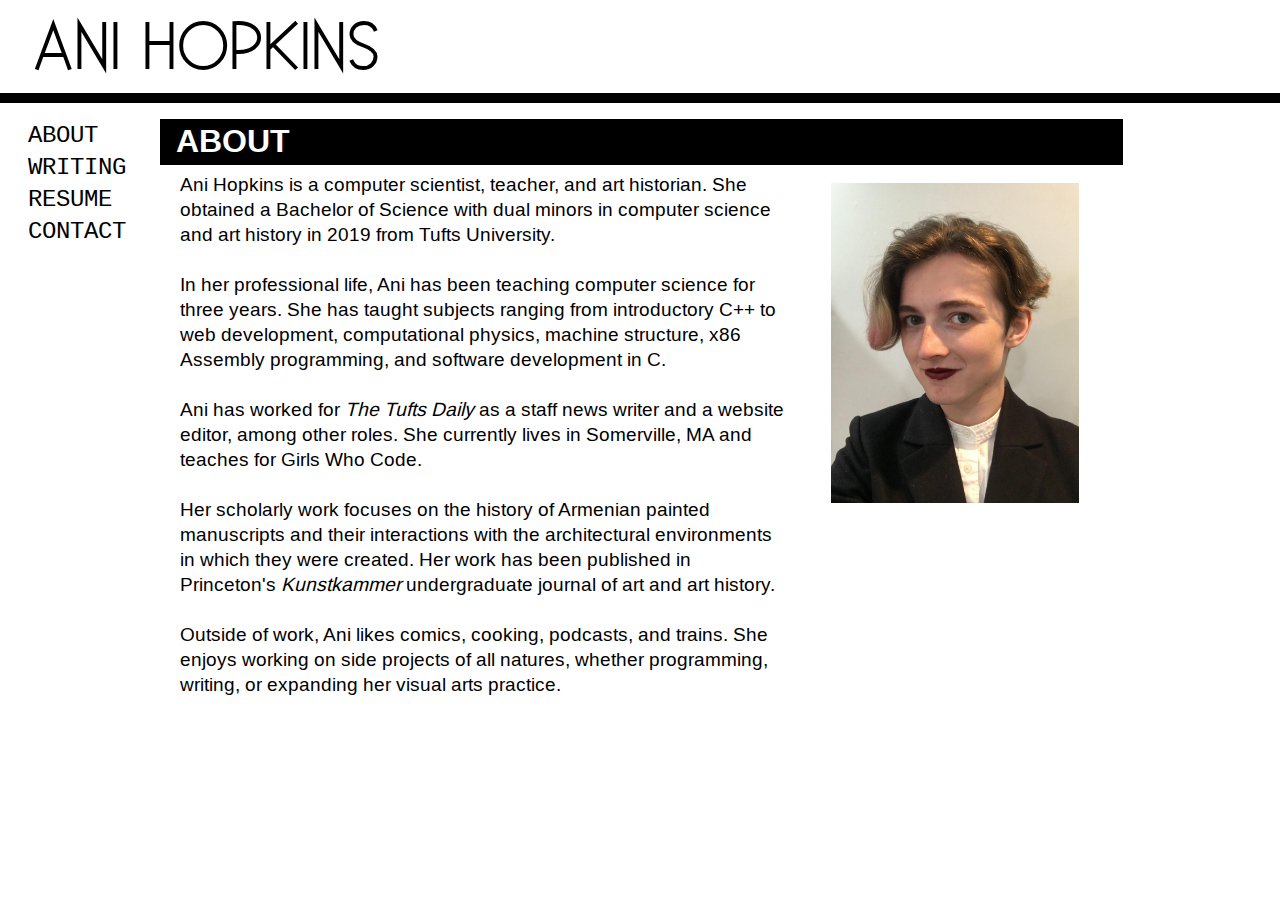
<file: index.html>
<!DOCTYPE html>
<html lang="en-US">
<head>
  <meta name="viewport" content="width=device-width, initial-scale=1.0">
  <meta charset="iso-8859-7">
  <link rel="stylesheet" type="text/css" href="stylesheet.css">
  <title> Ani Hopkins - About </title>
</head>
<body onload="resizeHandler()" onresize="resizeHandler()">
  <div id="clickAway" class="fullScreen" onclick="hideMenu()"> </div>
  <h1 tabindex=0 id="prettyName"><a href="index.html"> ANI HOPKINS </a>
    <div id="menu" class="menu" onmouseover="showMenu()">
      <!-- Menu by Yaroslav Samoylov from the Noun Project -->
      <div id="menuButton">
        <img
          src="menu.png"
          width="50px"
          title="Menu by Yaroslav Samoylov from the Noun Project">
        </img>
      </div>
    </div>
  </h1>
  <div id="blackBar" class="box black">
    <div id="aboutMain" class="aboutMain">
      <h2 tabindex=0> ABOUT </h2>
      <div id="aboutContent" class="aboutContent">
        <br>
        Ani Hopkins is a computer scientist, teacher, and art historian. She
        obtained a Bachelor of Science with dual minors in computer science and
      	art history in 2019 from Tufts University.
      	<br><br>
      	In her professional life, Ani has been teaching computer science for
      	three years. She has taught subjects ranging from introductory C++ to
        web development, computational physics, machine structure, x86 Assembly
      	programming, and software development in C.
        <br><br>
        Ani has worked for <i>The Tufts Daily</i> as a staff news writer and a
        website editor, among other roles. She currently lives in Somerville, MA
        and teaches for Girls Who Code.
        <br><br>
        Her scholarly work focuses on the history of Armenian painted
        manuscripts and their interactions with the architectural environments
        in which they were created. Her work has been published in Princeton's
        <em>Kunstkammer</em> undergraduate journal of art and art history.
        <br><br>
        Outside of work, Ani likes comics, cooking, podcasts, and trains. She
        enjoys working on side projects of all natures, whether programming,
        writing, or expanding her visual arts practice.
        <br><br>
      </div>
      <div role="menu" id="sidebar" class="sidebar">
        <a role="link" href="index.html"> ABOUT </a>
        <a role="link" href="writing.html"> WRITING </a>
        <a role="link" href="resume.html"> RESUME </a>
        <a role="link" href="contact.html"> CONTACT </a>
      </div>
      <img alt="A picture of Ani Hopkins. She has short hair and is wearing
      dark maroon lipstick, a white blouse, and a blazer. She is smiling and
      looking at the camera." id="aboutPhoto" src="headshot.jpg" align="center">
    </div>
  </div>
  <script src="https://ajax.googleapis.com/ajax/libs/jquery/3.3.1/jquery.min.js">
  </script>
  <script src="index.js"></script>
</body>
</html>
</file>
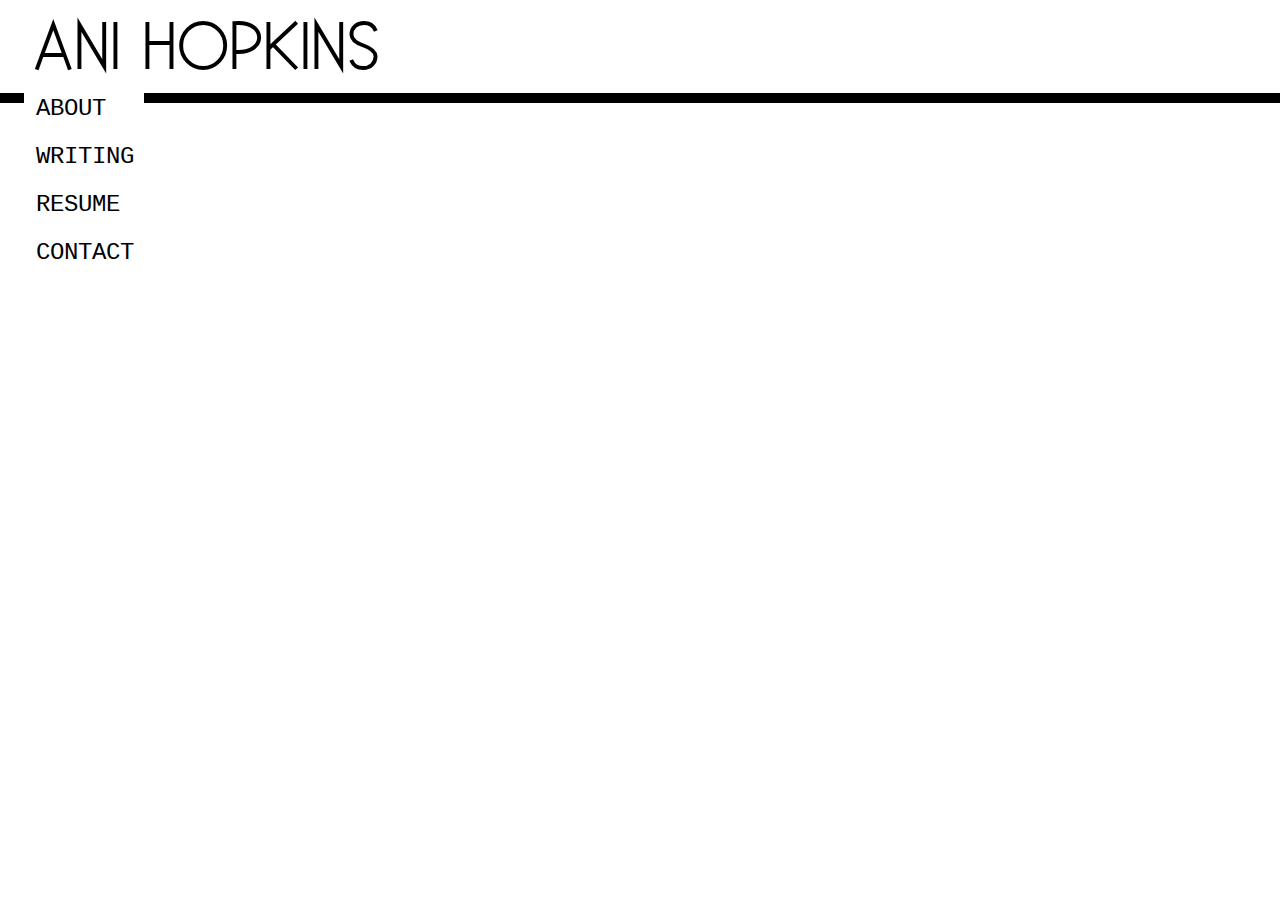
<file: about.html>
<!DOCTYPE html>
<html>
<head>
  <link rel="stylesheet" type="text/css" href="stylesheet.css">
  <h1> <a href="about.html"> ANI HOPKINS </a> </h1>
  <div class="box black"> </div>
  <title> Ani Hopkins - About </title>
</head>
<body>
  <link rel="stylesheet" type="text/css" href="stylesheet.css">
  <div class="main"></div>
  <div class="sidebar">
    <a href="about.html"> ABOUT </a>
    <p></p>
    <a href="about.html"> WRITING </a>
    <p></p>
    <a href="about.html"> RESUME </a>
    <p></p>
    <a href="about.html"> CONTACT </a>
  </div>
</body>
</html>
</file>
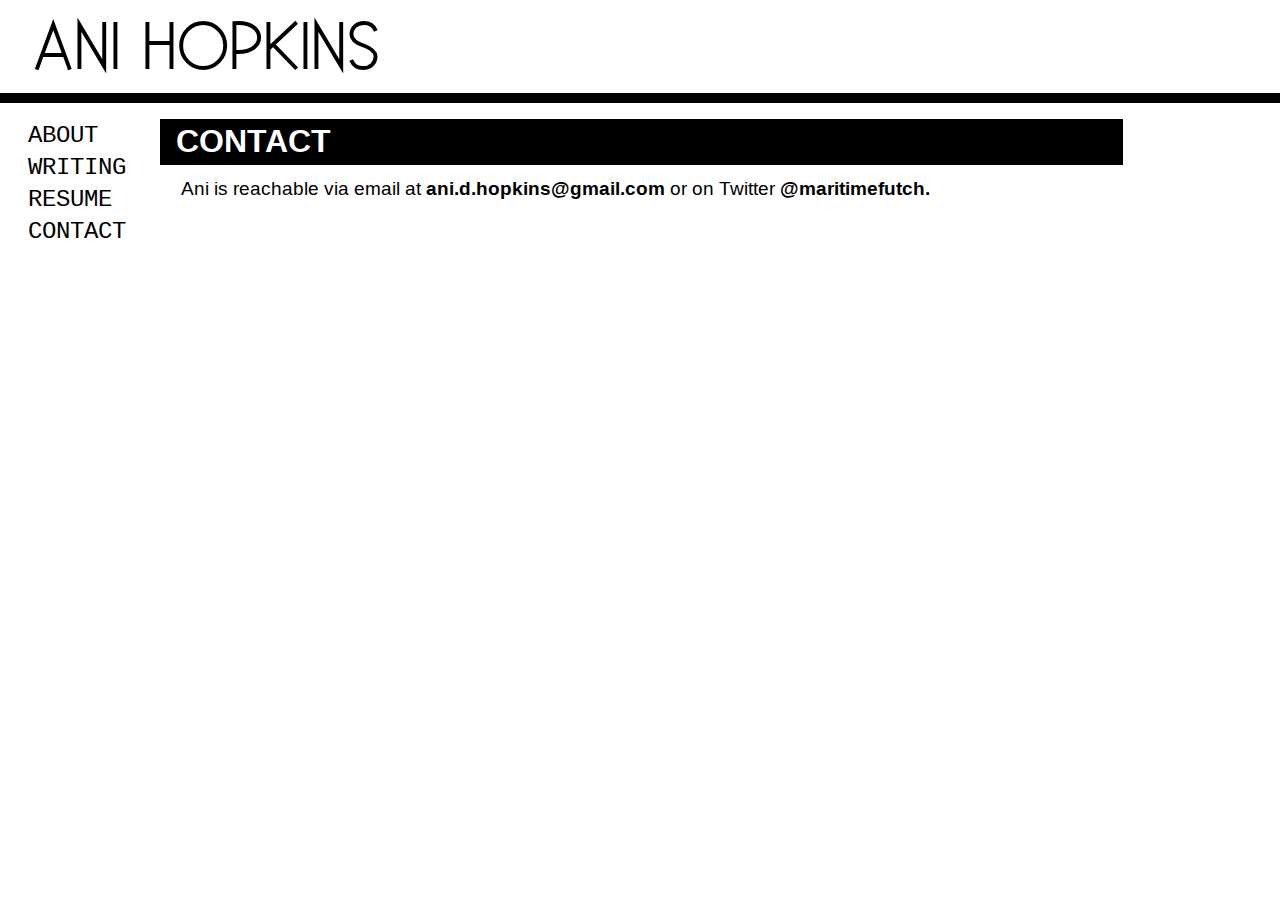
<file: contact.html>
<!DOCTYPE html>
<html lang="en-US">
<head>
  <meta name="viewport" content="width=device-width, initial-scale=1.0">
  <meta charset="iso-8859-7">
  <link rel="stylesheet" type="text/css" href="stylesheet.css">
  <title> Ani Hopkins - Contact </title>
</head>
<body onload="resizeHandler()" onresize="resizeHandler()">
  <div id="clickAway" class="fullScreen" onclick="hideMenu()"> </div>
  <h1 id="prettyName"><a href="index.html"> ANI HOPKINS </a>
    <div id="menu" class="menu" onmouseover="showMenu()">
      <!-- Menu by Yaroslav Samoylov from the Noun Project -->
      <div id="menuButton">
        <img
          src="menu.png"
          width="50px"
          title="Menu by Yaroslav Samoylov from the Noun Project">
        </img>
      </div>
    </div>
  </h1>
  <div id="blackBar" class="box black">
    <div id="sidebar" class="sidebar">
      <a href="index.html"> ABOUT </a>
      <a href="writing.html"> WRITING </a>
      <a href="resume.html"> RESUME </a>
      <a href="contact.html"> CONTACT </a>
    </div>
    <div id="contactMain" class="contactMain">
      <h2> CONTACT </h2>
      <p>
        Ani is reachable via email at
        <a href="mailto:ani.d.hopkins@gmail.com">ani.d.hopkins@gmail.com</a> or
        on Twitter
        <a href="https://www.twitter.com/maritimefutch">@maritimefutch.</a>
      </p>
    </div>
  </div>
  <script src="https://ajax.googleapis.com/ajax/libs/jquery/3.3.1/jquery.min.js">
  </script>
  <script src="contact.js"></script>
</body>
</html>
</file>
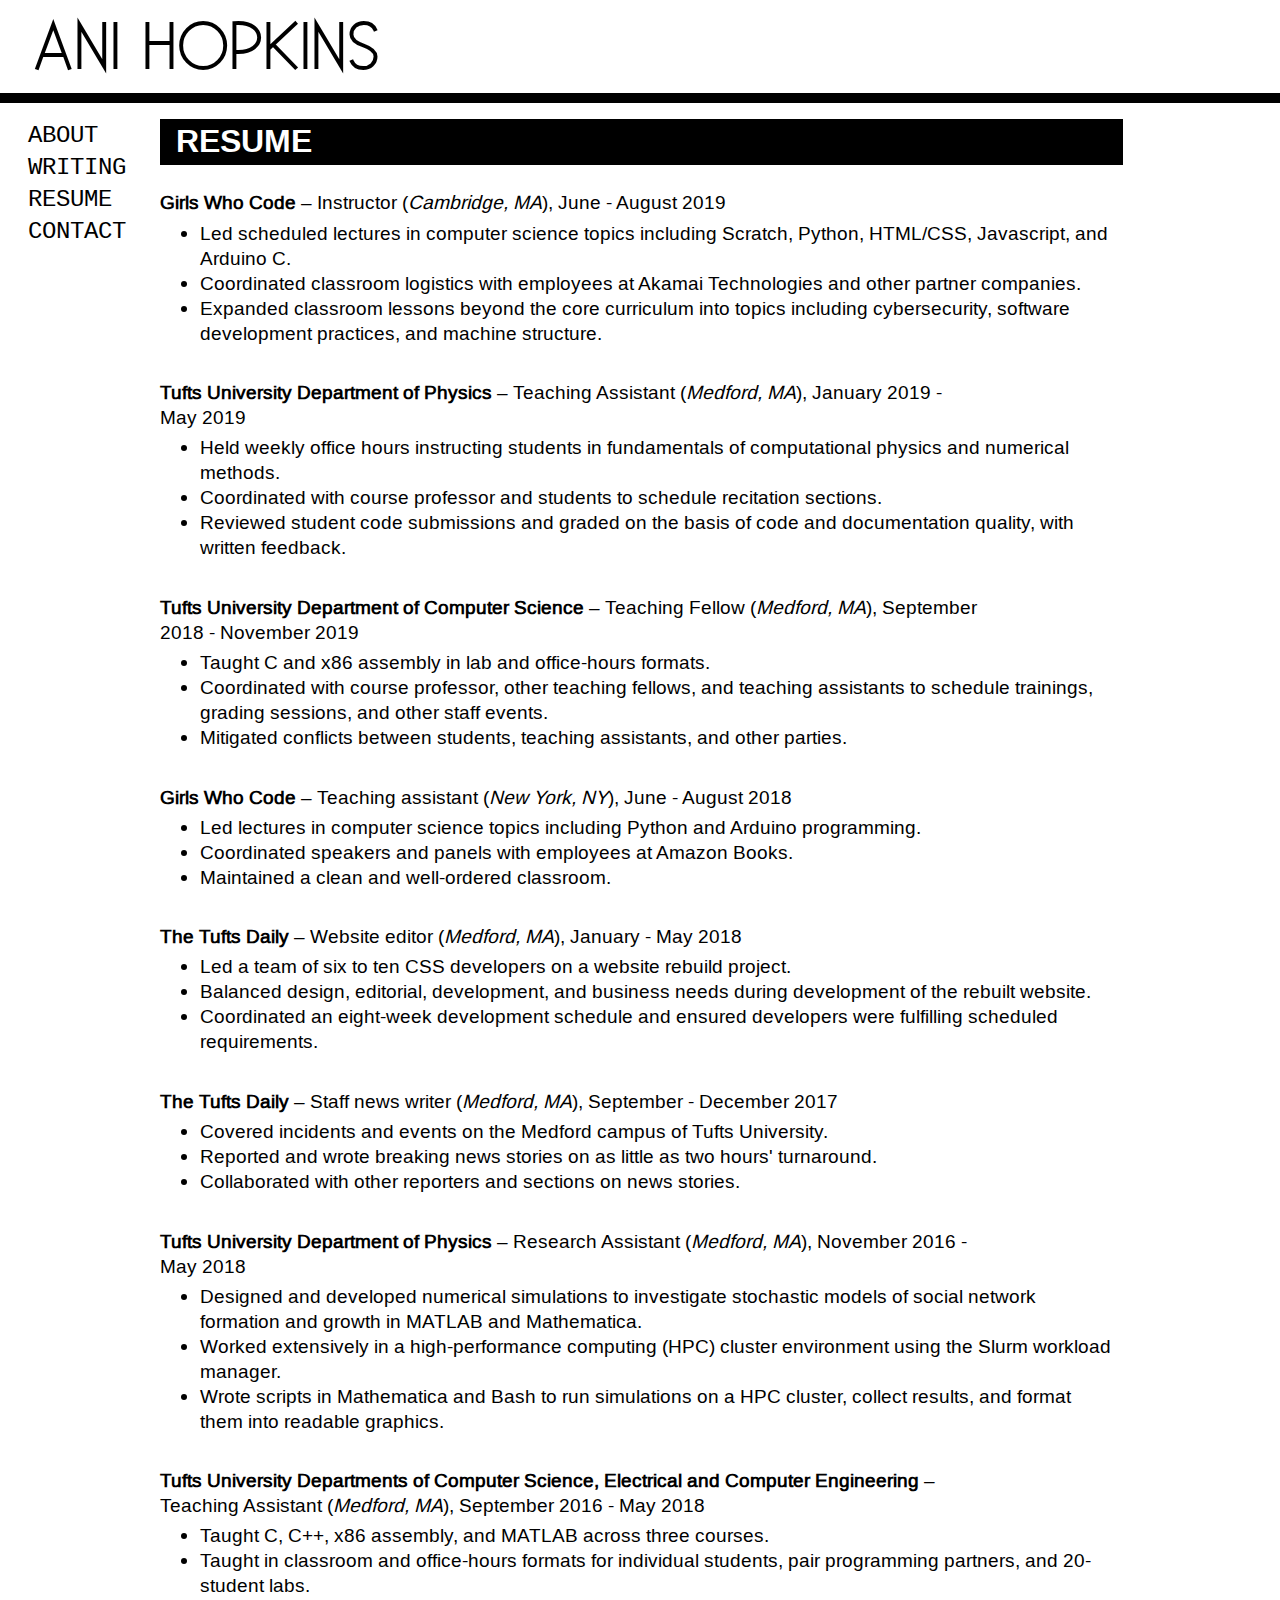
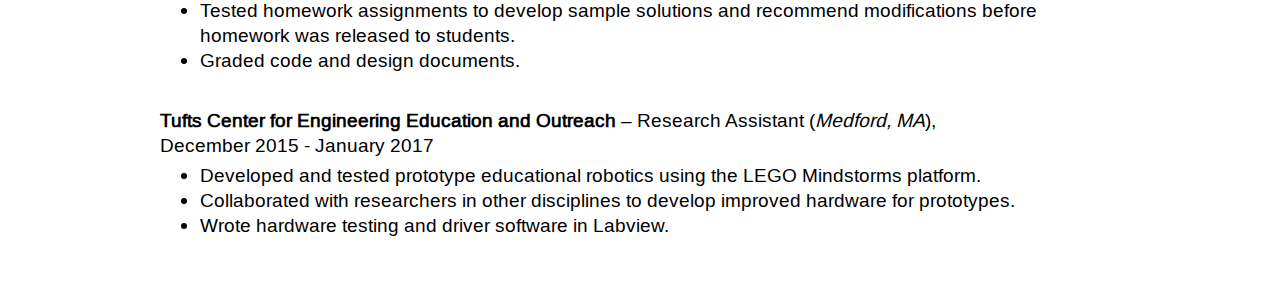
<file: resume.html>
<!DOCTYPE html>
<html lang="en-US">
<head>
  <meta name="viewport" content="width=device-width, initial-scale=1.0">
  <meta charset="iso-8859-7">
  <link rel="stylesheet" type="text/css" href="stylesheet.css">
  <title> Ani Hopkins - Resume </title>
</head>
<body onload="resizeHandler()" onresize="resizeHandler()">
  <div id="clickAway" class="fullScreen" onclick="hideMenu()"> </div>
  <h1 id="prettyName"><a href="index.html"> ANI HOPKINS </a>
    <div id="menu" class="menu" onmouseover="showMenu()">
      <!-- Menu by Yaroslav Samoylov from the Noun Project -->
      <div id="menuButton">
        <img
          src="menu.png"
          width="50px"
          title="Menu by Yaroslav Samoylov from the Noun Project">
        </img>
      </div>
    </div>
  </h1>
  <div id="blackBar" class="box black">
    <div id="sidebar" class="sidebar">
      <a href="index.html"> ABOUT </a>
      <a href="writing.html"> WRITING </a>
      <a href="resume.html"> RESUME </a>
      <a href="contact.html"> CONTACT </a>
    </div>
    <div id="resumeMain" class="resumeMain">
      <h2> RESUME </h2>
      <div class="workplace">
        <div class="workHeading">
          <b>Girls Who Code</b> &ndash; Instructor (<i>Cambridge, MA</i>), June -
          August 2019
        </div>
        <ul>
          <li>Led scheduled lectures in computer science topics including Scratch,
          Python, HTML/CSS, Javascript, and Arduino C.</li>
          <li>Coordinated classroom logistics with employees at Akamai
          Technologies and other partner companies.</li>
          <li>Expanded classroom lessons beyond the core curriculum into topics
          including cybersecurity, software development practices, and
          machine structure. </li>
        </ul>
      </div>

      <div class="workplace">
        <div class="workHeading">
          <b>Tufts University Department of Physics</b> &ndash;
          Teaching Assistant (<i>Medford, MA</i>), January 2019 - May 2019
        </div>
        <ul>
          <li>Held weekly office hours instructing students in fundamentals of 
          computational physics and numerical methods.</li>
          <li>Coordinated with course professor and students to schedule recitation
          sections.</li>
          <li>Reviewed student code submissions and graded on the basis of code and
          documentation quality, with written feedback.</li>
        </ul>
      </div>

      <div class="workplace">
        <div class="workHeading">
          <b>Tufts University Department of Computer Science</b> &ndash;
          Teaching Fellow (<i>Medford, MA</i>), September 2018 - November 2019
        </div>
        <ul>
          <li>Taught C and x86 assembly in lab and office-hours formats.</li>
          <li>Coordinated with course professor, other teaching fellows, and
          teaching assistants to schedule trainings, grading sessions, and other
          staff events.</li>
          <li>Mitigated conflicts between students, teaching assistants, and
          other parties.</li>
        </ul>
      </div>

      <div class="workplace">
        <div class="workHeading">
          <b>Girls Who Code</b> &ndash; Teaching assistant (<i>New York, NY</i>),
          June - August 2018
        </div>
        <ul>
          <li>Led lectures in computer science topics including Python and Arduino
          programming.</li>
          <li>Coordinated speakers and panels with employees at Amazon Books.</li>
          <li>Maintained a clean and well-ordered classroom.</li>
        </ul>
      </div>

      <div class="workplace">
        <div class="workHeading">
          <b>The Tufts Daily</b> &ndash; Website editor (<i>Medford, MA</i>),
          January - May 2018
        </div>
        <ul>
          <li>Led a team of six to ten CSS developers on a website rebuild
          project.</li>
          <li>Balanced design, editorial, development, and business needs during
          development of the rebuilt website.</li>
          <li>Coordinated an eight-week development schedule and ensured developers
          were fulfilling scheduled requirements.</li>
        </ul>
      </div>

      <div class="workplace">
        <div class="workHeading">
          <b>The Tufts Daily</b> &ndash; Staff news writer (<i>Medford, MA</i>),
          September - December 2017
        </div>
        <ul>
          <li>Covered incidents and events on the Medford campus of Tufts
          University.</li>
          <li>Reported and wrote breaking news stories on as little as two hours'
          turnaround. </li>
          <li>Collaborated with other reporters and sections on news stories.</li>
        </ul>
      </div>

      <div class="workplace">
        <div class="workHeading">
          <b>Tufts University Department of Physics</b> &ndash; Research Assistant
          (<i>Medford, MA</i>), November 2016 - May 2018
        </div>
        <ul>
          <li>Designed and developed numerical simulations to investigate
          stochastic models of social network formation and growth in MATLAB and
          Mathematica.</li>
          <li>Worked extensively in a high-performance computing (HPC) cluster
          environment using the Slurm workload manager.</li>
          <li>Wrote scripts in Mathematica and Bash to run simulations on a HPC
          cluster, collect results, and format them into readable graphics.</li>
        </ul>
      </div>

      <div class="workplace">
        <div class="workHeading">
          <b>Tufts University Departments of Computer Science, Electrical and
          Computer Engineering</b> &ndash; Teaching Assistant (<i>Medford,
          MA</i>), September 2016 - May 2018
        </div>
        <ul>
          <li>Taught C, C++, x86 assembly, and MATLAB across three courses.</li>
          <li>Taught in classroom and office-hours formats for individual
          students, pair programming partners, and 20-student labs.</li>
          <li>Tested homework assignments to develop sample solutions and
          recommend modifications before homework was released to students.</li>
          <li>Graded code and design documents.</li>
        </ul>
      </div>

      <div class="workplace">
        <div class="workHeading">
          <b>Tufts Center for Engineering Education and Outreach</b> &ndash;
          Research Assistant (<i>Medford, MA</i>), December 2015 - January 2017
        </div>
        <ul>
          <li>Developed and tested prototype educational robotics using the LEGO
          Mindstorms platform.</li>
          <li>Collaborated with researchers in other disciplines to develop
          improved hardware for prototypes.</li>
          <li>Wrote hardware testing and driver software in Labview.</li>
        </ul>
      </div>
      <br><br>
    </div>
  </div>
  <script src="https://ajax.googleapis.com/ajax/libs/jquery/3.3.1/jquery.min.js">
  </script>
  <script src="resume.js"></script>
</body>
</html>
</file>
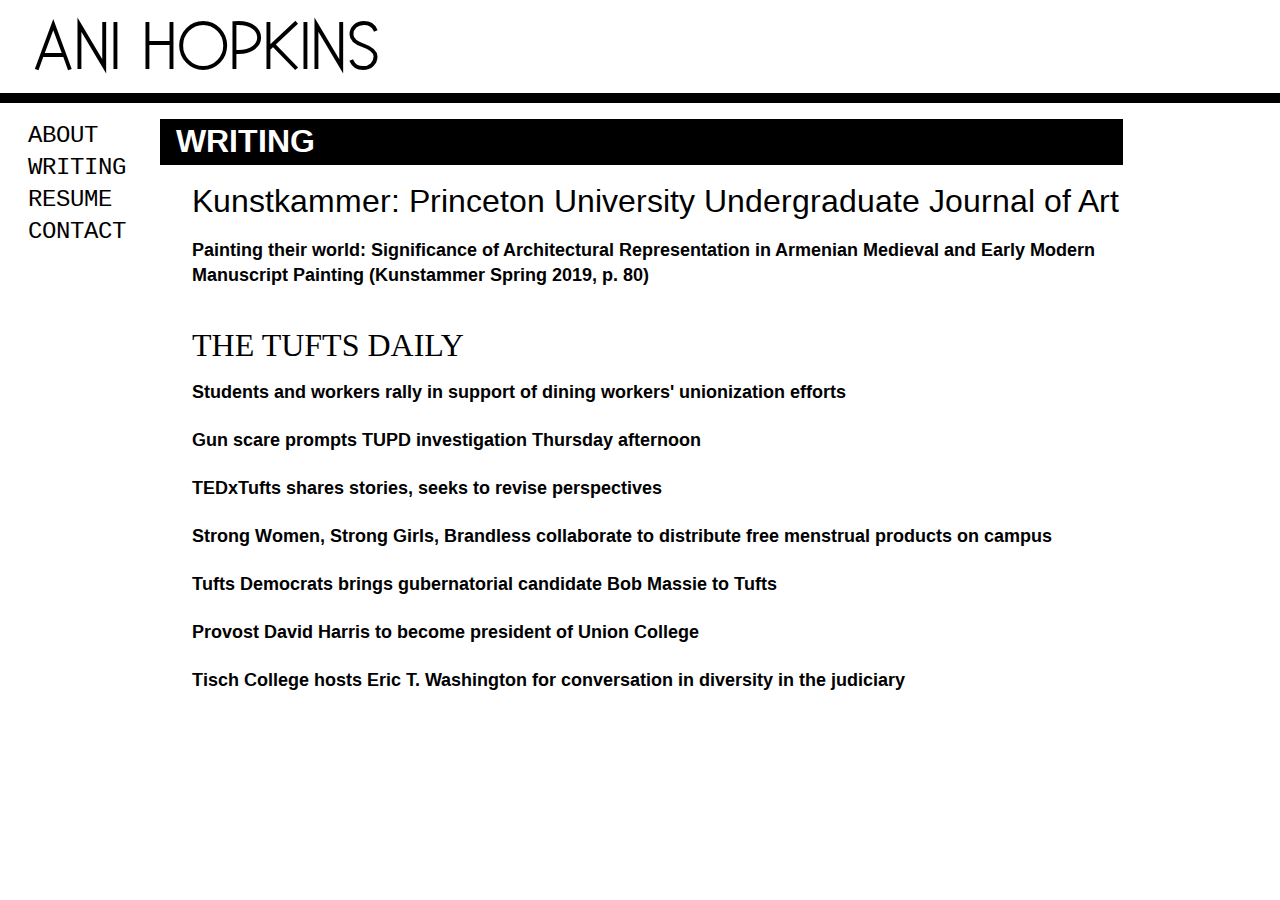
<file: writing.html>
<!DOCTYPE html>
<html lang="en-US">
<head>
  <meta name="viewport" content="width=device-width, initial-scale=1.0">
  <meta charset="iso-8859-7">
  <link rel="stylesheet" type="text/css" href="stylesheet.css">
  <title> Ani Hopkins - Writing </title>
</head>
<body onload="resizeHandler()" onresize="resizeHandler()">
  <div id="clickAway" class="fullScreen" onclick="hideMenu()"> </div>
  <h1 id="prettyName"><a href="index.html"> ANI HOPKINS </a>
    <div id="menu" class="menu" onmouseover="showMenu()">
      <!-- Menu by Yaroslav Samoylov from the Noun Project -->
      <div id="menuButton">
        <img
          src="menu.png"
          width="50px"
          title="Menu by Yaroslav Samoylov from the Noun Project">
        </img>
      </div>
    </div>
  </h1>
  <div id="blackBar" class="box black">
    <div id="sidebar" class="sidebar">
      <a href="index.html"> ABOUT </a>
      <a href="writing.html"> WRITING </a>
      <a href="resume.html"> RESUME </a>
      <a href="contact.html"> CONTACT </a>
    </div>
    <div id="writingMain" class="writingMain">
      <h2> WRITING </h2>
      <div id="kunstkammer" class="kunstkammer">
        Kunstkammer: Princeton University Undergraduate Journal of Art
      </div>
      <div id="kunstkammerContent" class="writingContent">
        <a href="https://kunstkammer.princeton.edu/issues/">
          Painting their world: Significance of Architectural Representation in
          Armenian Medieval and Early Modern Manuscript Painting (Kunstammer
          Spring 2019, p. 80)
        </a> <br> <br>
      </div>

      <div id="tuftsDaily" class="tuftsDaily">
        THE TUFTS DAILY
      </div>
      <div id="dailyContent" class="writingContent">
        <a href="https://tuftsdaily.com/news/2018/04/04/students-workers-rally-support-dining-workers-unionization-efforts/">
          Students and workers rally in support of dining workers' unionization
          efforts
        </a> <br>
        <br>
        <a href="https://tuftsdaily.com/news/2018/04/02/gun-scare-prompts-tupd-investigation-thursday-afternoon/">
          Gun scare prompts TUPD investigation Thursday afternoon
        </a> <br>
        <br>
        <a href="https://tuftsdaily.com/news/2018/03/12/tedxtufts-shares-stories-seeks-to-revise-perspectives/">
          TEDxTufts shares stories, seeks to revise perspectives
        </a> <br>
        <br>
        <a href="https://tuftsdaily.com/news/2018/03/09/strong-women-strong-girls-brandless-collaborate-distribute-free-menstrual-products-campus/">
          Strong Women, Strong Girls, Brandless collaborate to distribute free
          menstrual products on campus
        </a> <br>
        <br>
        <a href="https://tuftsdaily.com/news/2018/02/28/tufts-democrats-brings-gubernatorial-candidate-bob-massie-tufts/">
          Tufts Democrats brings gubernatorial candidate Bob Massie to Tufts
        </a> <br>
        <br>
        <a href="https://tuftsdaily.com/news/2018/02/20/provost-david-harris-become-president-union-college/">
          Provost David Harris to become president of Union College
        </a> <br>
        <br>
        <a href="https://tuftsdaily.com/news/2018/02/07/tisch-college-hosts-eric-t-washington-conversation-diversity-judiciary/">
          Tisch College hosts Eric T. Washington for conversation in diversity in
          the judiciary
        </a> <br> <br> <br>
      </div>
    </div>
  </div>
  <script src="https://ajax.googleapis.com/ajax/libs/jquery/3.3.1/jquery.min.js">
  </script>
  <script src="writing.js"></script>
</body>
</html>
</file>
<file: stylesheet.css>
/* Existence Light */
@font-face {
  font-family: 'Existence-Light';
  src: url('Existence-Light.woff') format('woff');
  font-weight: normal;
  font-style: normal;
}

/* Liberation-Sans */
@font-face {
  font-family: 'Liberation-Sans';
  src: url('Liberation-Sans-Regular.woff') format('woff');
  font-weight: normal;
  font-style: normal;
}

/* Liberation-Sans-Bold */
@font-face {
    font-family: 'Liberation-Sans-Bold';
    src: url('Liberation-Sans-Bold.woff') format('woff');
    font-weight: normal;
    font-style: normal;
}

/* Liberation-Mono */
@font-face {
    font-family: 'Liberation-Mono';
    src: url('Liberation-Mono.woff') format('woff');
    font-weight: normal;
    font-style: normal;
}

@import "http://fonts.googleapis.com/css?family=Metal:200,300,400,400,600,700";

head {
  position: absolute;
  top: 0;
  left: 0;
}

h1 {
  margin-top: 0%;
  margin-left: 2%;
  margin-bottom: 0.1%;
  font-family: 'Existence-Light';
  font-size: 400%;
}

h1 a{
  text-decoration: none;
  color: black;
}

h2 {
  margin-top: 1%;
  padding-left: 0.5em;
  margin-bottom: 1%;
  font-family: 'Liberation-Sans-Bold';
  font-size: 200%;
  color: white;
  background: black;
}

.aboutMain {
  margin-top: 0%;
  margin-left: 2em;
  width: 80%;
  position: absolute;
  top: 1em;
  left: 8em;
  font-family: 'Liberation-Sans';
}

.aboutContent{
  margin-top: 0%;
  margin-left: 2%;
  top: 2em;
  position: absolute;
  font-family: 'Liberation-Sans';
  font-size: 120%;
  display: inline;
}

.aboutMain img {
  padding-bottom: 3em;
  height: 20em;
  top: 5em;
  position: absolute;
  display: inline;
}

.kunstkammer {
  font-size: 200%;
  margin-top: 0.5em;
  margin-bottom: 0.5em;
  margin-left: 1em;
}

.tuftsDaily {
  font-family: 'Metal';
  font-size: 200%;
  margin-top: 0.5em;
  margin-bottom: 0.5em;
  margin-left: 1em;
}

.writingMain {
  margin-top: 0%;
  padding-left: 2em;
  width: 80%;
  position: absolute;
  top: 1em;
  left: 8em;
  font-family: 'Liberation-Sans';
}

.writingContent{
  margin-top: 0;
  margin-left: 2em;
  position: relative;
  font-family: 'Liberation-Sans-Bold';
  text-decoration: none;
  color: black;
}

.writingContent a{
  font-size: 110%;
  margin-top: 0;
  position: relative;
  font-family: 'Liberation-Sans-Bold';
  text-decoration: none;
  color: black;
}

.resumeMain {
  margin-top: 0%;
  padding-left: 2em;
  width: 80%;
  position: absolute;
  top: 1em;
  left: 8em;
  font-family: 'Liberation-Sans';
}

.workplace {
  margin-top: 2%;
  margin-left: 2%;
  position: relative;
  display: inline;
}

.workplace ul{
  margin-top: 0.5%;
}

.workHeading {
  width: 80%;
  margin-top: -0.5em;
}

.contactMain {
  margin-top: 0%;
  padding-left: 2em;
  width: 80%;
  position: absolute;
  top: 1em;
  left: 8em;
  font-family: 'Liberation-Sans';
}

.contactMain p{
  margin-top: 0%;
  margin-left: 2%;
  width: inherit;
  position: absolute;
  font-size: 120%;
}

.contactMain a{
  position: relative;
  font-family: 'Liberation-Sans-Bold';
  text-decoration: none;
  color: black;
}

.fullScreen {
  position: absolute;
  background: transparent;
  top: 0;
  left: 0;
  width: 100vw;
  height: 100vh;
  z-index: 9999;
}

.box {
  left: 0px;
  margin-top: 0.1%;
  width: 100%;
  height: 10px;
  position: absolute;
}

.black {
  background: black;
}

.sidebar {
  top: 250%;
  left: 1em;
  width: 4em;
  position: relative;
  background: white;
  color: black;
  z-index: 9999;
}

.sidebar a {
  -moz-transition: all .2s ease-in;
  -o-transition: all .2s ease-in;
  -webkit-transition: all .2s ease-in;

  padding: 0 0.5em 0 0.5em;
  color: black;
  background: white;
  font-family: 'Liberation-Mono';
  font-size: 18pt;
  text-decoration: none;
  display: block;
  width: 4em;
}

.sidebar a:hover {
  color: white;
  background: black;
  width: 4em;
  display: block;
}

.menu {
  right: 2%;
  top: 2%;
  position: absolute;
  display: inline;
}
</file>
